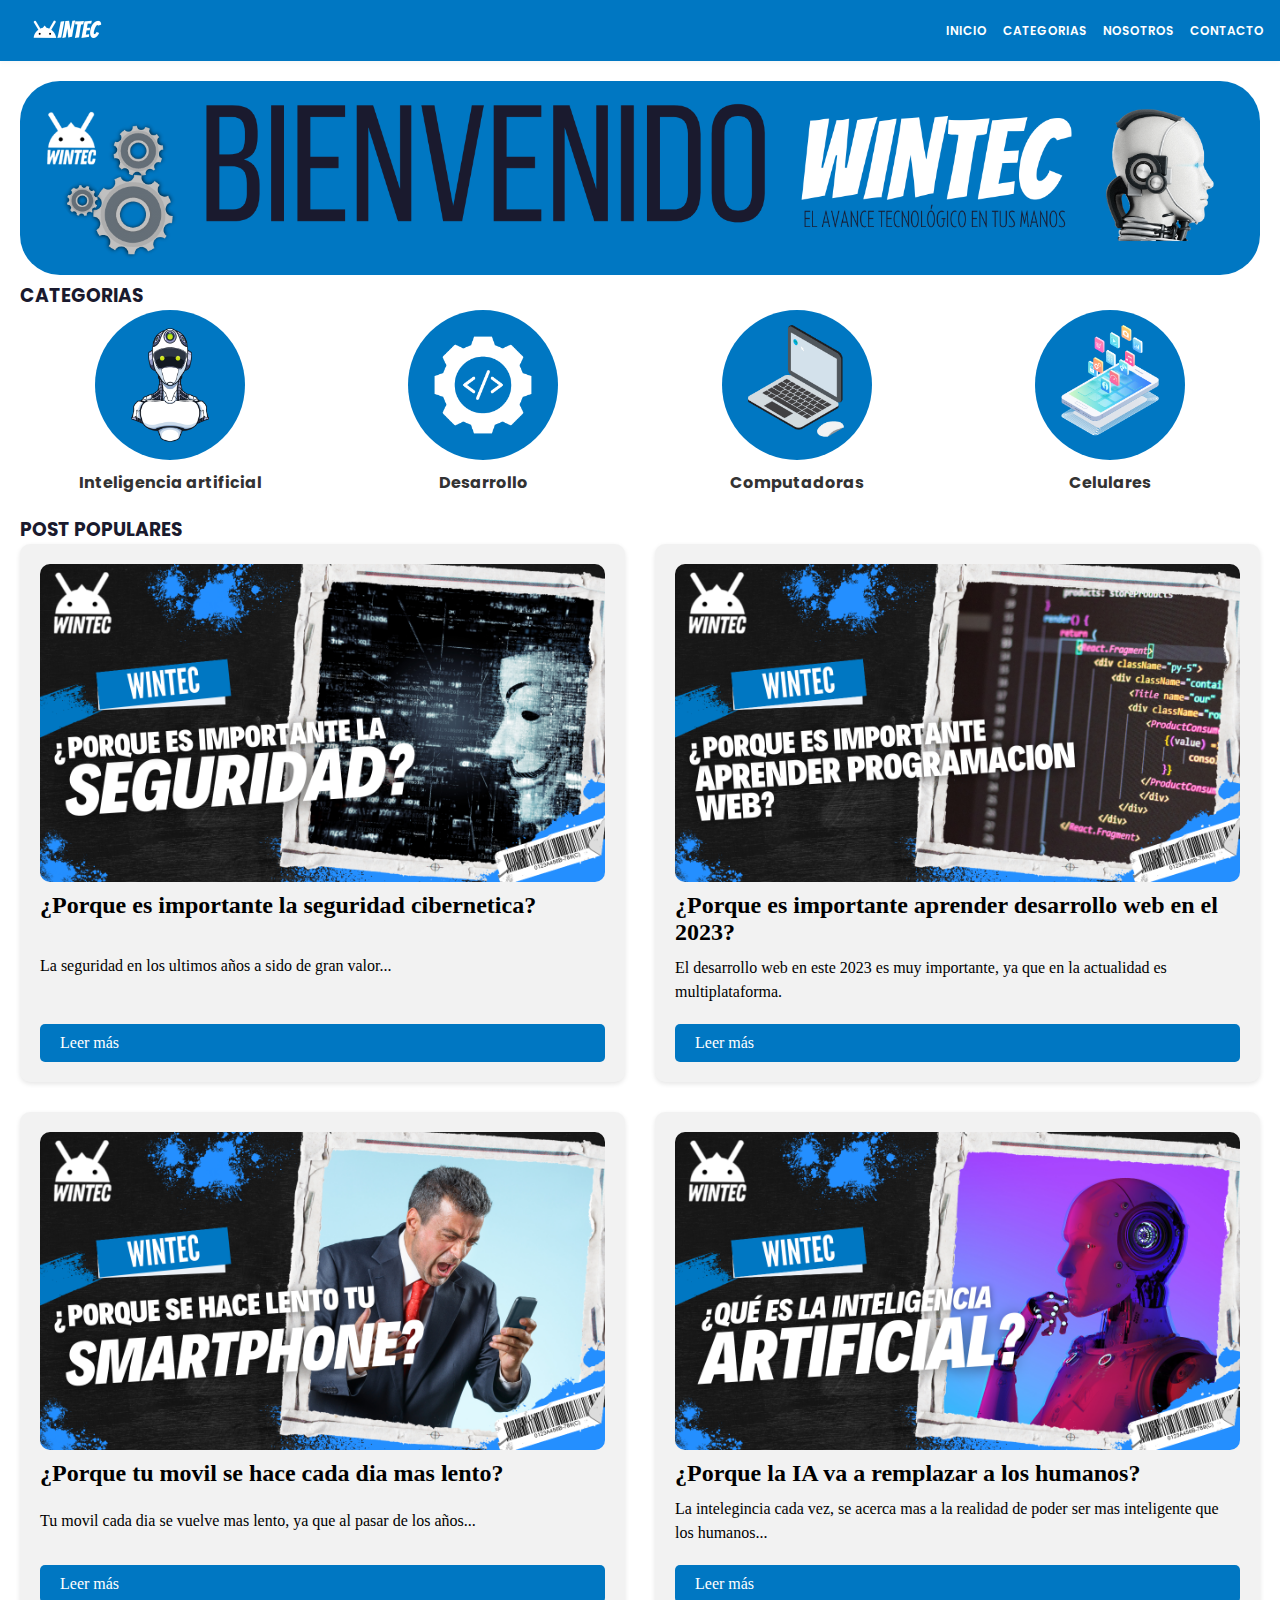
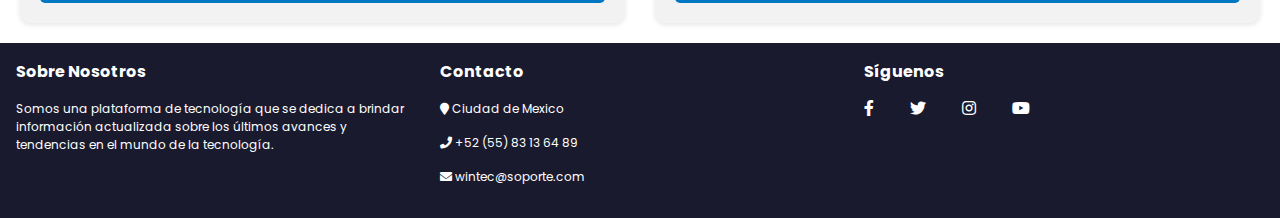
<file: index.html>
<!DOCTYPE html>
<html lang="en">
<head>
  <meta charset="UTF-8">
  <meta http-equiv="X-UA-Compatible" content="IE=edge">
  <meta name="viewport" content="width=device-width, initial-scale=1.0">
  <link rel="stylesheet" href="./estilos/estilo.css">
  <link rel="stylesheet" href="https://cdnjs.cloudflare.com/ajax/libs/font-awesome/5.15.3/css/all.min.css">
  <title>Index</title>
</head>
<body>
  <header>
    <div class="logo">
      <a href="./index.html">
        <img src="./img/logo.png" alt="wintec">
      </a>
    </div>
    <nav>
      <ul>
        <li>
          <a href="./index.html">Inicio</a>
        </li>
        <li>
          <a href="./pages/categorias.html">Categorias</a>
        </li>
        <li>
          <a href="./pages/nosotros.html">Nosotros</a>
        </li>
        <li>
          <a href="./pages/contacto.html">Contacto</a>
        </li>
      </ul>
    </nav>
  </header>
  <main>

    <div class="banner-wintec">
      <img src="./img/banner1920.png" alt="Banner wintec">
    </div>

    
    <h3>CATEGORIAS</h3>
    <div class="categorias">
      <div class="categoria">
        <img src="./img/ia.png" alt="Imagen 1">
        <h3>Inteligencia artificial</h3>
      </div>
      <div class="categoria">
        <img src="./img/desarrollo.png" alt="Imagen 1">
        <h3>Desarrollo</h3>
      </div>
      <div class="categoria">
        <img src="./img/lap.png" alt="Imagen 1">
        <h3>Computadoras</h3>
      </div>
      <div class="categoria">
        <img src="./img/cel.png" alt="Imagen 1">
        <h3>Celulares</h3>
      </div>
    <H3>POST POPULARES</H3>
    <div class="publicaciones">
      <div class="publicacion">
        <img src="./img/SEGURIDADPOST.png" alt="Imagen de la publicación">
        <div class="contenido">
          <h2>¿Porque es importante la seguridad cibernetica?</h2>
          <p>La seguridad en los ultimos años a sido de gran valor...</p>
          <a href="./pages/post.html">Leer más</a>
        </div>
      </div>
      
      <div class="publicacion">
        <img src="./img/desarrollopost.png" alt="Imagen de la publicación">
        <div class="contenido">
          <h2>¿Porque es importante aprender desarrollo web en el 2023?</h2>
          <p>El desarrollo web en este 2023 es muy importante, ya que en la actualidad es multiplataforma.</p>
          <a href="./pages/post.html">Leer más</a>
        </div>
      </div>
      
      <div class="publicacion">
        <img src="./img/SMARTPHONEPOST.png" alt="Imagen de la publicación">
        <div class="contenido">
          <h2>¿Porque tu movil se hace cada dia mas lento?</h2>
          <p>Tu movil cada dia se vuelve mas lento, ya que al pasar de los años...</p>
          <a href="./pages/post.html">Leer más</a>
        </div>
      </div>

      <div class="publicacion">
        <img src="./img/IAPOST.png" alt="Imagen de la publicación">
        <div class="contenido">
          <h2>¿Porque la IA va a remplazar a los humanos?</h2>
          <p>La intelegincia cada vez, se acerca mas a la realidad de poder ser mas inteligente que los humanos...</p>
          <a href="./pages/post.html">Leer más</a>
        </div>
      </div>
      
    </div>
  </main>
  <footer>
    <div class="contenedor">
      <div class="filas">
        <div class="columnas">
          <h3>Sobre Nosotros</h3>
          <p>Somos una plataforma de tecnología que se dedica a brindar información actualizada sobre los últimos avances y tendencias en el mundo de la tecnología. </p>
        </div>
        <div class="columnas">
          <h3>Contacto</h3>
            <p><i class="fa fa-map-marker"></i> Ciudad de Mexico</p>
            <p><i class="fa fa-phone"></i> +52 (55) 83 13 64 89</p>
            <p><i class="fa fa-envelope"></i> wintec@soporte.com</p>
        </div>
        <div class="columnas">
          <h3>Síguenos</h3>
          <div class="socialIcons">
            <a href="https://www.facebook.com/jorgealberto.trujilloperez/" target="_blank"><i class="fab fa-facebook-f"></i></a>
            <a href="https://twitter.com/JorgeAt16" target="_blank"><i class="fab fa-twitter"></i></a>
            <a href="https://www.instagram.com/alberto_trujillop/" target="_blank"><i class="fab fa-instagram"></i></a>
            <a href="https://www.youtube.com/@wintecyt7945" target="_blank"><i class="fab fa-youtube"></i></a>
          </div>
        </div>
      </div>
    </div>
  </footer>
</body>
</html>
</file>
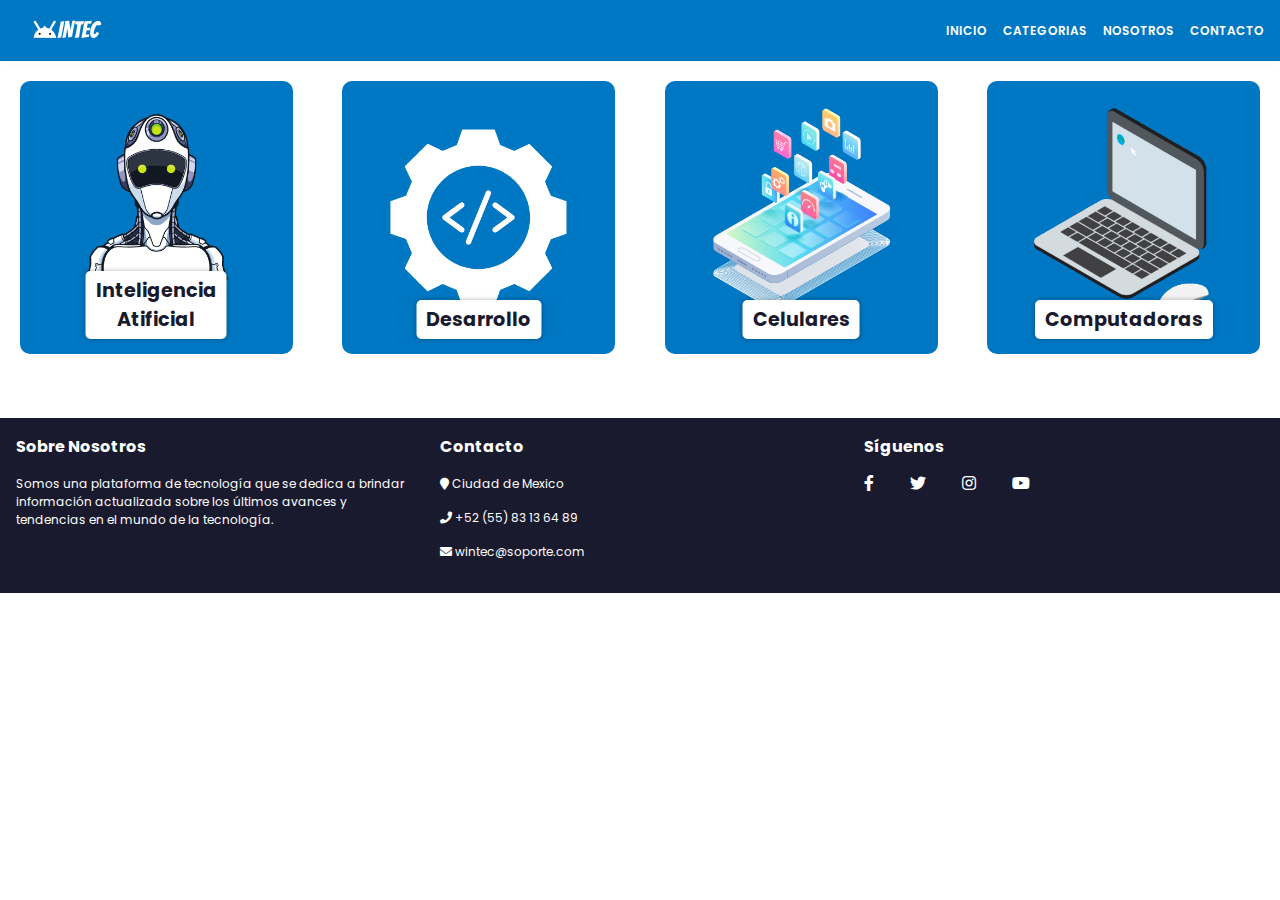
<file: pages/categorias.html>
<!DOCTYPE html>
<html lang="en">
<head>
    <meta charset="UTF-8">
    <meta http-equiv="X-UA-Compatible" content="IE=edge">
    <meta name="viewport" content="width=device-width, initial-scale=1.0">
    <link rel="stylesheet" href="../estilos/estilo.css">
    <link rel="stylesheet" href="https://cdnjs.cloudflare.com/ajax/libs/font-awesome/5.15.3/css/all.min.css">
<title>categorias</title>
</head>
<body>
    <header>
        <div class="logo">
            <a href="../index.html">
                <img src="../img/logo.png" alt="wintec">
            </a>
        </div>
        <nav>
            <ul>
                <li>
                    <a href="../index.html">Inicio</a>
                </li>
                <li>
                    <a href="./categorias.html">Categorias</a>
                </li>
                <li>
                    <a href="./nosotros.html">Nosotros</a>
                </li>
                <li>
                    <a href="./contacto.html">Contacto</a>
                </li>
            </ul>
        </nav>
    </header>
    <main>
        <div class="cate">
            <div class="divcat">
                <a href="./publicaciones.html">
                    <img src="../img/ia.png" alt="Categoria 1">
                    <h3>Inteligencia Atificial</h3>
                </a>
            </div>
            <div class="divcat">
                <a href="./publicaciones.html">
                    <img src="../img/desarrollo.png" alt="Categoria 2">
                    <h3>Desarrollo</h3>
                </a>
            </div>
            <div class="divcat">
                <a href="./publicaciones.html">
                    <img src="../img/cel.png" alt="Categoria 3">
                    <h3>Celulares</h3>
                </a>
            </div>
            <div class="divcat">
                <a href="./publicaciones.html">
                    <img src="../img/lap.png" alt="Categoria 4">
                    <h3>Computadoras</h3>
                </a>
            </div>
            </div>
        

    </main>

    <footer>
        <div class="contenedor">
            <div class="filas">
                <div class="columnas">
                    <h3>Sobre Nosotros</h3>
                    <p>Somos una plataforma de tecnología que se dedica a brindar información actualizada sobre los últimos avances y tendencias en el mundo de la tecnología. </p>
                </div>
            <div class="columnas">
                <h3>Contacto</h3>
                    <p><i class="fa fa-map-marker"></i> Ciudad de Mexico</p>
                    <p><i class="fa fa-phone"></i> +52 (55) 83 13 64 89</p>
                    <p><i class="fa fa-envelope"></i> wintec@soporte.com</p>
                </div>
            <div class="columnas">
                <h3>Síguenos</h3>
                <div class="socialIcons">
                    <a href="https://www.facebook.com/jorgealberto.trujilloperez/" target="_blank"><i class="fab fa-facebook-f"></i></a>
                    <a href="https://twitter.com/JorgeAt16" target="_blank"><i class="fab fa-twitter"></i></a>
                    <a href="https://www.instagram.com/alberto_trujillop/" target="_blank"><i class="fab fa-instagram"></i></a>
                    <a href="https://www.youtube.com/@wintecyt7945" target="_blank"><i class="fab fa-youtube"></i></a>
                </div>
            </div>
            </div>
        </div>
    </footer>
</body>
</html>
</file>
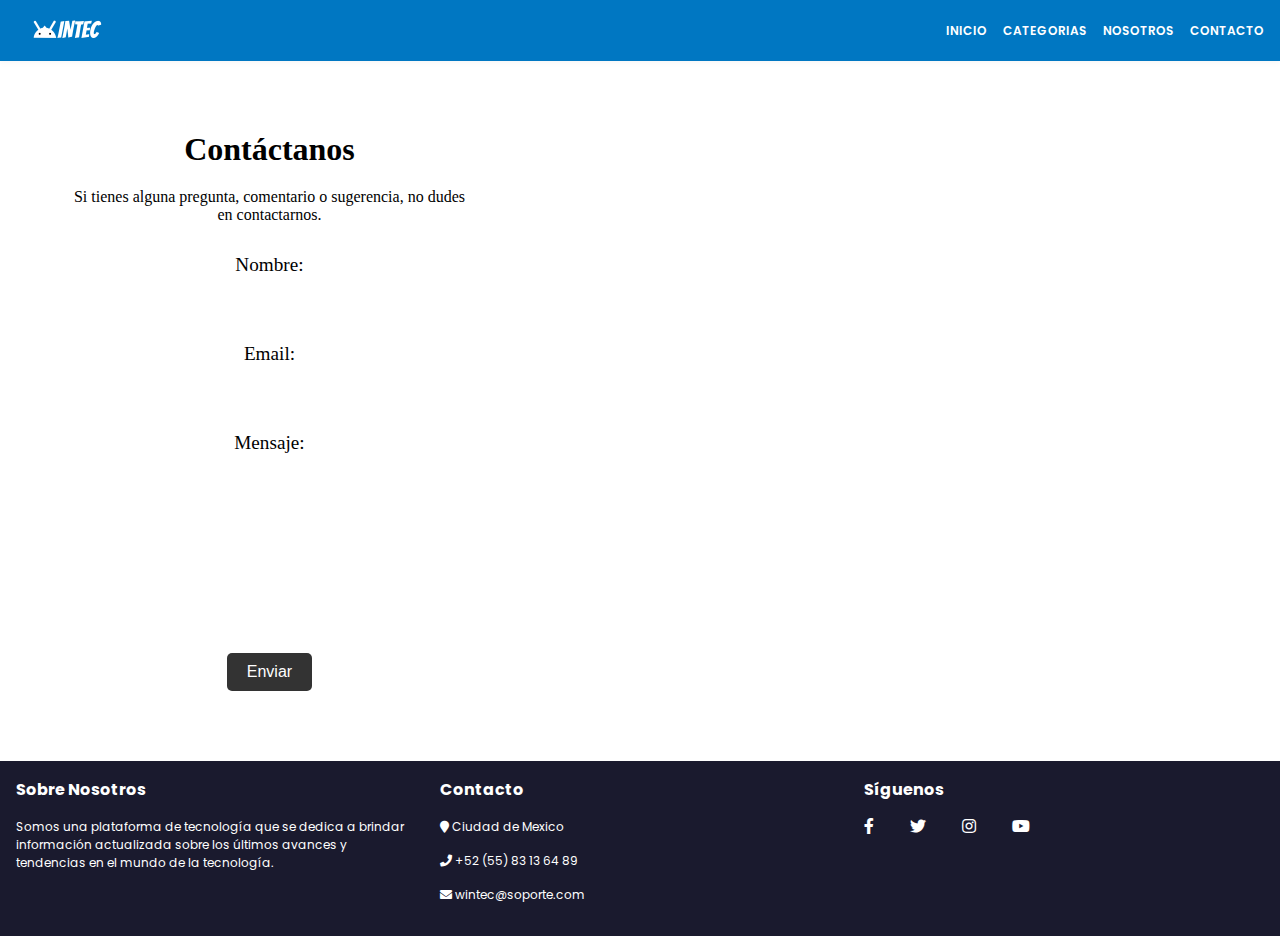
<file: pages/contacto.html>
<!DOCTYPE html>
<html lang="en">
<head>
    <meta charset="UTF-8">
    <meta http-equiv="X-UA-Compatible" content="IE=edge">
    <meta name="viewport" content="width=device-width, initial-scale=1.0">
    <link rel="stylesheet" href="../estilos/estilo.css">
    <link rel="stylesheet" href="https://cdnjs.cloudflare.com/ajax/libs/font-awesome/5.15.3/css/all.min.css">
<title>contacto</title>
</head>
<body>
    <header>
        <div class="logo">
            <a href="../index.html">
                <img src="../img/logo.png" alt="wintec">
            </a>
        </div>
        <nav>
            <ul>
                <li>
                    <a href="../index.html">Inicio</a>
                </li>
                <li>
                    <a href="./categorias.html">Categorias</a>
                </li>
                <li>
                    <a href="./nosotros.html">Nosotros</a>
                </li>
                <li>
                    <a href="./contacto.html">Contacto</a>
                </li>
            </ul>
        </nav>
    </header>
    <main>
        <section class="contacto">
			<div class="contactowin">
				<h2>Contáctanos</h2>
				<p>Si tienes alguna pregunta, comentario o sugerencia, no dudes en contactarnos.</p>
				<form>
					<div>
						<label for="nombre">Nombre:</label>
						<input type="text" id="nombre" name="nombre" required>
					</div>
					<div>
						<label for="email">Email:</label>
						<input type="email" id="email" name="email" required>
					</div>
					<div>
						<label for="mensaje">Mensaje:</label>
						<textarea id="mensaje" name="mensaje" required></textarea>
					</div>
					<button type="submit">Enviar</button>
				</form>
			</div>
		</section>
    </main>

    <footer>
        <div class="contenedor">
            <div class="filas">
                <div class="columnas">
                    <h3>Sobre Nosotros</h3>
                    <p>Somos una plataforma de tecnología que se dedica a brindar información actualizada sobre los últimos avances y tendencias en el mundo de la tecnología. </p>
                </div>
            <div class="columnas">
                <h3>Contacto</h3>
                    <p><i class="fa fa-map-marker"></i> Ciudad de Mexico</p>
                    <p><i class="fa fa-phone"></i> +52 (55) 83 13 64 89</p>
                    <p><i class="fa fa-envelope"></i> wintec@soporte.com</p>
                </div>
            <div class="columnas">
                <h3>Síguenos</h3>
                <div class="socialIcons">
                    <a href="https://www.facebook.com/jorgealberto.trujilloperez/" target="_blank"><i class="fab fa-facebook-f"></i></a>
                    <a href="https://twitter.com/JorgeAt16" target="_blank"><i class="fab fa-twitter"></i></a>
                    <a href="https://www.instagram.com/alberto_trujillop/" target="_blank"><i class="fab fa-instagram"></i></a>
                    <a href="https://www.youtube.com/@wintecyt7945" target="_blank"><i class="fab fa-youtube"></i></a>
                </div>
            </div>
            </div>
        </div>
    </footer>
</body>
</html>
</file>
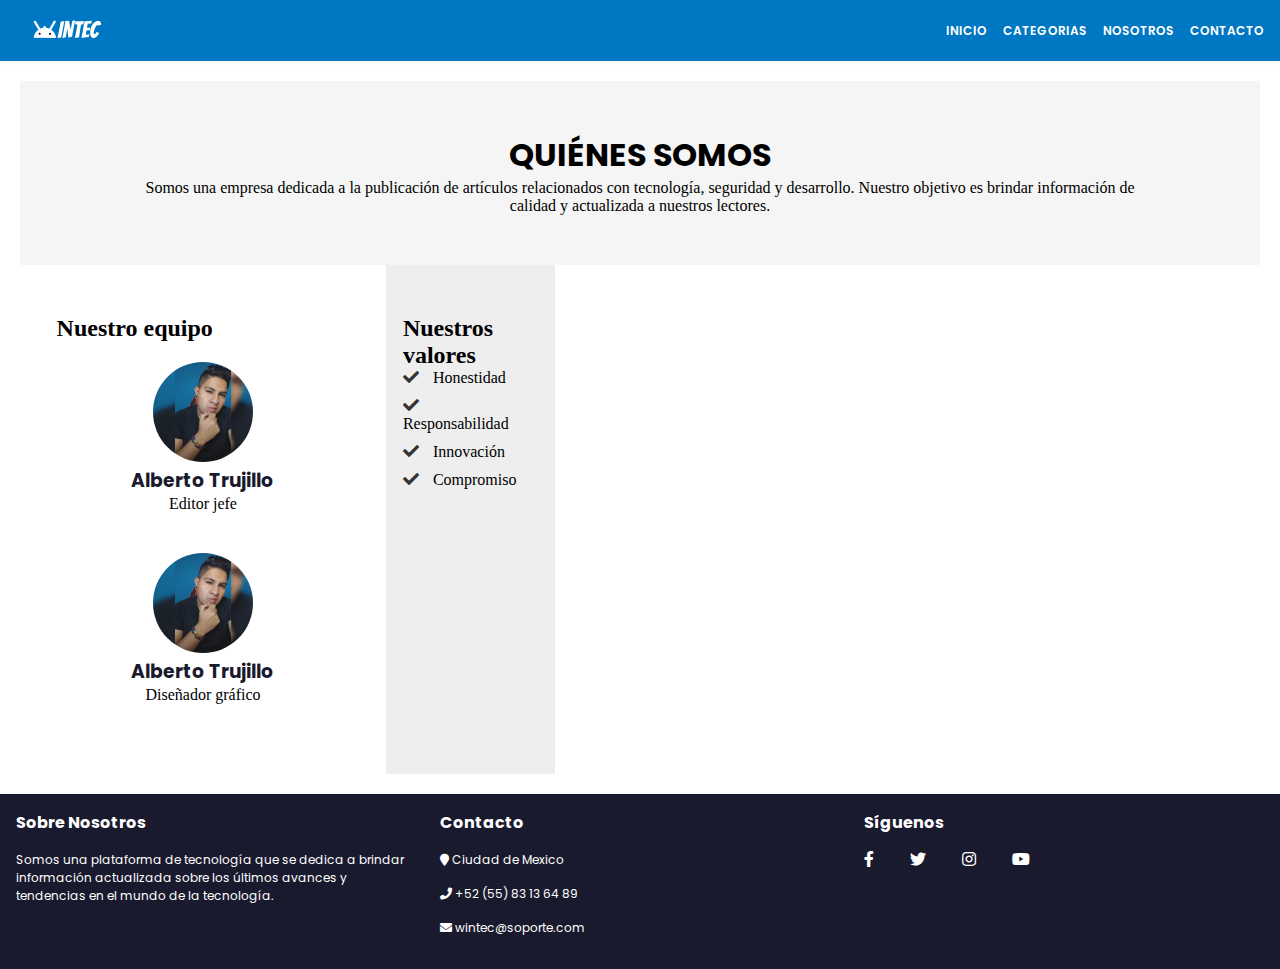
<file: pages/nosotros.html>
<!DOCTYPE html>
<html lang="en">
<head>
    <meta charset="UTF-8">
    <meta http-equiv="X-UA-Compatible" content="IE=edge">
    <meta name="viewport" content="width=device-width, initial-scale=1.0">
    <link rel="stylesheet" href="../estilos/estilo.css">
    <link rel="stylesheet" href="https://cdnjs.cloudflare.com/ajax/libs/font-awesome/5.15.3/css/all.min.css">
<title>nosotros</title>
</head>
<body>
    <header>
        <div class="logo">
            <a href="../index.html">
                <img src="../img/logo.png" alt="wintec">
            </a>
        </div>
        <nav>
            <ul>
                <li>
                    <a href="../index.html">Inicio</a>
                </li>
                <li>
                    <a href="./categorias.html">Categorias</a>
                </li>
                <li>
                    <a href="./nosotros.html">Nosotros</a>
                </li>
                <li>
                    <a href="./contacto.html">Contacto</a>
                </li>
            </ul>
        </nav>
    </header>
    <main>
        <section class="about">
			<div class="nosotros">
				<h1>Quiénes somos</h1>
				<p>Somos una empresa dedicada a la publicación de artículos relacionados con tecnología, seguridad y desarrollo. Nuestro objetivo es brindar información de calidad y actualizada a nuestros lectores.</p>
			</div>
		</section>

		<section class="team">
			<div class="nosotros">
				<h2>Nuestro equipo</h2>
				<div class="team-members">
					<div class="team-member">
						<img src="../img/Alberto.png" alt="Alberto Trujillo">
						<h3>Alberto Trujillo</h3>
						<p>Editor jefe</p>
					</div>
					<div class="team-member">
						<img src="../img/Alberto.png" alt="Alberto Trujillo">
						<h3>Alberto Trujillo</h3>
						<p>Diseñador gráfico</p>
					</div>
				</div>
			</div>
		</section>

		<section class="values">
			<div class="nosotros">
				<h2>Nuestros valores</h2>
				<ul>
					<li><i class="fas fa-check"></i> Honestidad</li>
					<li><i class="fas fa-check"></i> Responsabilidad</li>
					<li><i class="fas fa-check"></i> Innovación</li>
					<li><i class="fas fa-check"></i> Compromiso</li>
				</ul>
			</div>
		</section>

    </main>

    <footer>
        <div class="contenedor">
            <div class="filas">
                <div class="columnas">
                    <h3>Sobre Nosotros</h3>
                    <p>Somos una plataforma de tecnología que se dedica a brindar información actualizada sobre los últimos avances y tendencias en el mundo de la tecnología. </p>
                </div>
            <div class="columnas">
                <h3>Contacto</h3>
                    <p><i class="fa fa-map-marker"></i> Ciudad de Mexico</p>
                    <p><i class="fa fa-phone"></i> +52 (55) 83 13 64 89</p>
                    <p><i class="fa fa-envelope"></i> wintec@soporte.com</p>
                </div>
            <div class="columnas">
                <h3>Síguenos</h3>
                <div class="socialIcons">
                    <a href="https://www.facebook.com/jorgealberto.trujilloperez/" target="_blank"><i class="fab fa-facebook-f"></i></a>
                    <a href="https://twitter.com/JorgeAt16" target="_blank"><i class="fab fa-twitter"></i></a>
                    <a href="https://www.instagram.com/alberto_trujillop/" target="_blank"><i class="fab fa-instagram"></i></a>
                    <a href="https://www.youtube.com/@wintecyt7945" target="_blank"><i class="fab fa-youtube"></i></a>
                </div>
            </div>
            </div>
        </div>
    </footer>
</body>
</html>
</file>
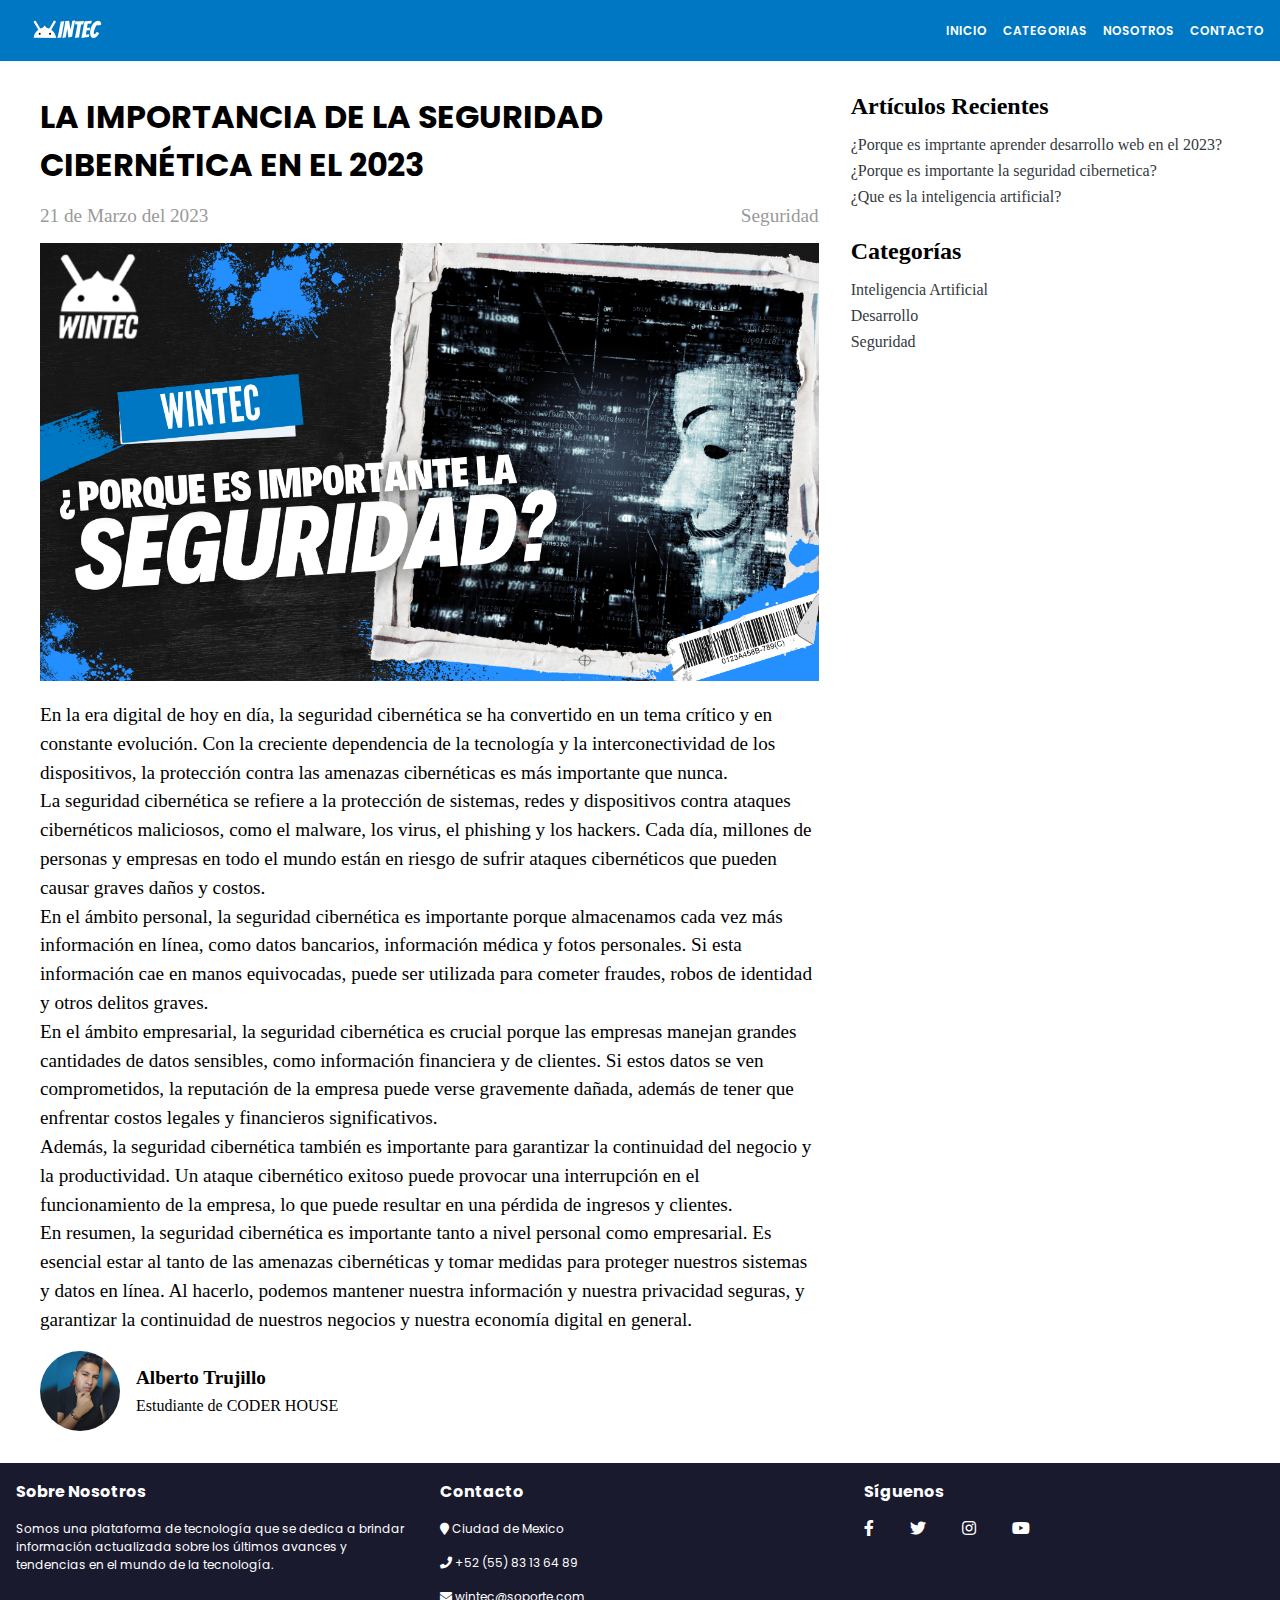
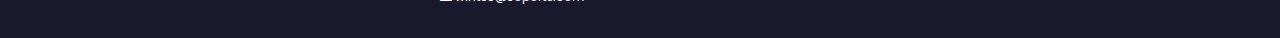
<file: pages/post.html>
<!DOCTYPE html>
<html lang="en">
<head>
    <meta charset="UTF-8">
    <meta http-equiv="X-UA-Compatible" content="IE=edge">
    <meta name="viewport" content="width=device-width, initial-scale=1.0">
    <link rel="stylesheet" href="../estilos/estilo.css">
    <link rel="stylesheet" href="https://cdnjs.cloudflare.com/ajax/libs/font-awesome/5.15.3/css/all.min.css">
<title>publicacion</title>
</head>
<body>
    <header>
        <div class="logo">
            <a href="../index.html">
                <img src="../img/logo.png" alt="wintec">
            </a>
        </div>
        <nav>
            <ul>
                <li>
                    <a href="../index.html">Inicio</a>
                </li>
                <li>
                    <a href="./categorias.html">Categorias</a>
                </li>
                <li>
                    <a href="./nosotros.html">Nosotros</a>
                </li>
                <li>
                    <a href="./contacto.html">Contacto</a>
                </li>
            </ul>
        </nav>
    </header>
    


    <main class="main">
        <div class="post">
            <h1 class="post__title">LA IMPORTANCIA DE LA SEGURIDAD CIBERNÉTICA EN EL 2023 </h1>
            <div class="post__meta">
                <p class="post__meta-date">21 de Marzo del 2023</p>
                <p class="post__meta-category">Seguridad</p>
            </div>
            <img class="post__image" src="../img/SEGURIDADPOST.png" alt="Imagen del post">
            <div class="post__content">
                <p>En la era digital de hoy en día, la seguridad cibernética se ha convertido en un tema crítico y en constante evolución. Con la creciente dependencia de la tecnología y la interconectividad de los dispositivos, la protección contra las amenazas cibernéticas es más importante que nunca.</p>
                <p>La seguridad cibernética se refiere a la protección de sistemas, redes y dispositivos contra ataques cibernéticos maliciosos, como el malware, los virus, el phishing y los hackers. Cada día, millones de personas y empresas en todo el mundo están en riesgo de sufrir ataques cibernéticos que pueden causar graves daños y costos.</p>    
                <p>En el ámbito personal, la seguridad cibernética es importante porque almacenamos cada vez más información en línea, como datos bancarios, información médica y fotos personales. Si esta información cae en manos equivocadas, puede ser utilizada para cometer fraudes, robos de identidad y otros delitos graves.</p>   
                <p>En el ámbito empresarial, la seguridad cibernética es crucial porque las empresas manejan grandes cantidades de datos sensibles, como información financiera y de clientes. Si estos datos se ven comprometidos, la reputación de la empresa puede verse gravemente dañada, además de tener que enfrentar costos legales y financieros significativos.</p>   
                <p>Además, la seguridad cibernética también es importante para garantizar la continuidad del negocio y la productividad. Un ataque cibernético exitoso puede provocar una interrupción en el funcionamiento de la empresa, lo que puede resultar en una pérdida de ingresos y clientes.</p> 
                <p>En resumen, la seguridad cibernética es importante tanto a nivel personal como empresarial. Es esencial estar al tanto de las amenazas cibernéticas y tomar medidas para proteger nuestros sistemas y datos en línea. Al hacerlo, podemos mantener nuestra información y nuestra privacidad seguras, y garantizar la continuidad de nuestros negocios y nuestra economía digital en general.</p>
            </div>
            <div class="post__author">
                <img class="post__author-image" src="../img/Alberto.png" alt="Autor">
                <div class="post__author-info">
                    <p class="post__author-name">Alberto Trujillo</p>
                    <p class="post__author-bio">Estudiante de CODER HOUSE</p>
                </div>
            </div>
        </div>
        <aside class="sidebar">
            <div class="sidebar__item">
                <h2 class="sidebar__title">Artículos Recientes</h2>
                <ul class="sidebar__list">
                    <li><a href="#">¿Porque es imprtante aprender desarrollo web en el 2023?</a></li>
                    <li><a href="#">¿Porque es importante la seguridad cibernetica?</a></li>
                    <li><a href="#">¿Que es la inteligencia artificial?</a></li>
                </ul>
            </div>
            <div class="sidebar__item">
                <h2 class="sidebar__title">Categorías</h2>
                <ul class="sidebar__list">
                    <li><a href="./categorias.html">Inteligencia Artificial</a></li>
                    <li><a href="./categorias.html">Desarrollo</a></li>
                    <li><a href="./categorias.html">Seguridad</a></li>
                </ul>
            </div>
        </aside>
    </main>
    
    <footer>
        <div class="contenedor">
            <div class="filas">
                <div class="columnas">
                    <h3>Sobre Nosotros</h3>
                    <p>Somos una plataforma de tecnología que se dedica a brindar información actualizada sobre los últimos avances y tendencias en el mundo de la tecnología. </p>
                </div>
            <div class="columnas">
                <h3>Contacto</h3>
                    <p><i class="fa fa-map-marker"></i> Ciudad de Mexico</p>
                    <p><i class="fa fa-phone"></i> +52 (55) 83 13 64 89</p>
                    <p><i class="fa fa-envelope"></i> wintec@soporte.com</p>
                </div>
            <div class="columnas">
                <h3>Síguenos</h3>
                <div class="socialIcons">
                    <a href="https://www.facebook.com/jorgealberto.trujilloperez/" target="_blank"><i class="fab fa-facebook-f"></i></a>
                    <a href="https://twitter.com/JorgeAt16" target="_blank"><i class="fab fa-twitter"></i></a>
                    <a href="https://www.instagram.com/alberto_trujillop/" target="_blank"><i class="fab fa-instagram"></i></a>
                    <a href="https://www.youtube.com/@wintecyt7945" target="_blank"><i class="fab fa-youtube"></i></a>
                </div>
            </div>
            </div>
        </div>
    </footer>
</body>
</html>
</file>
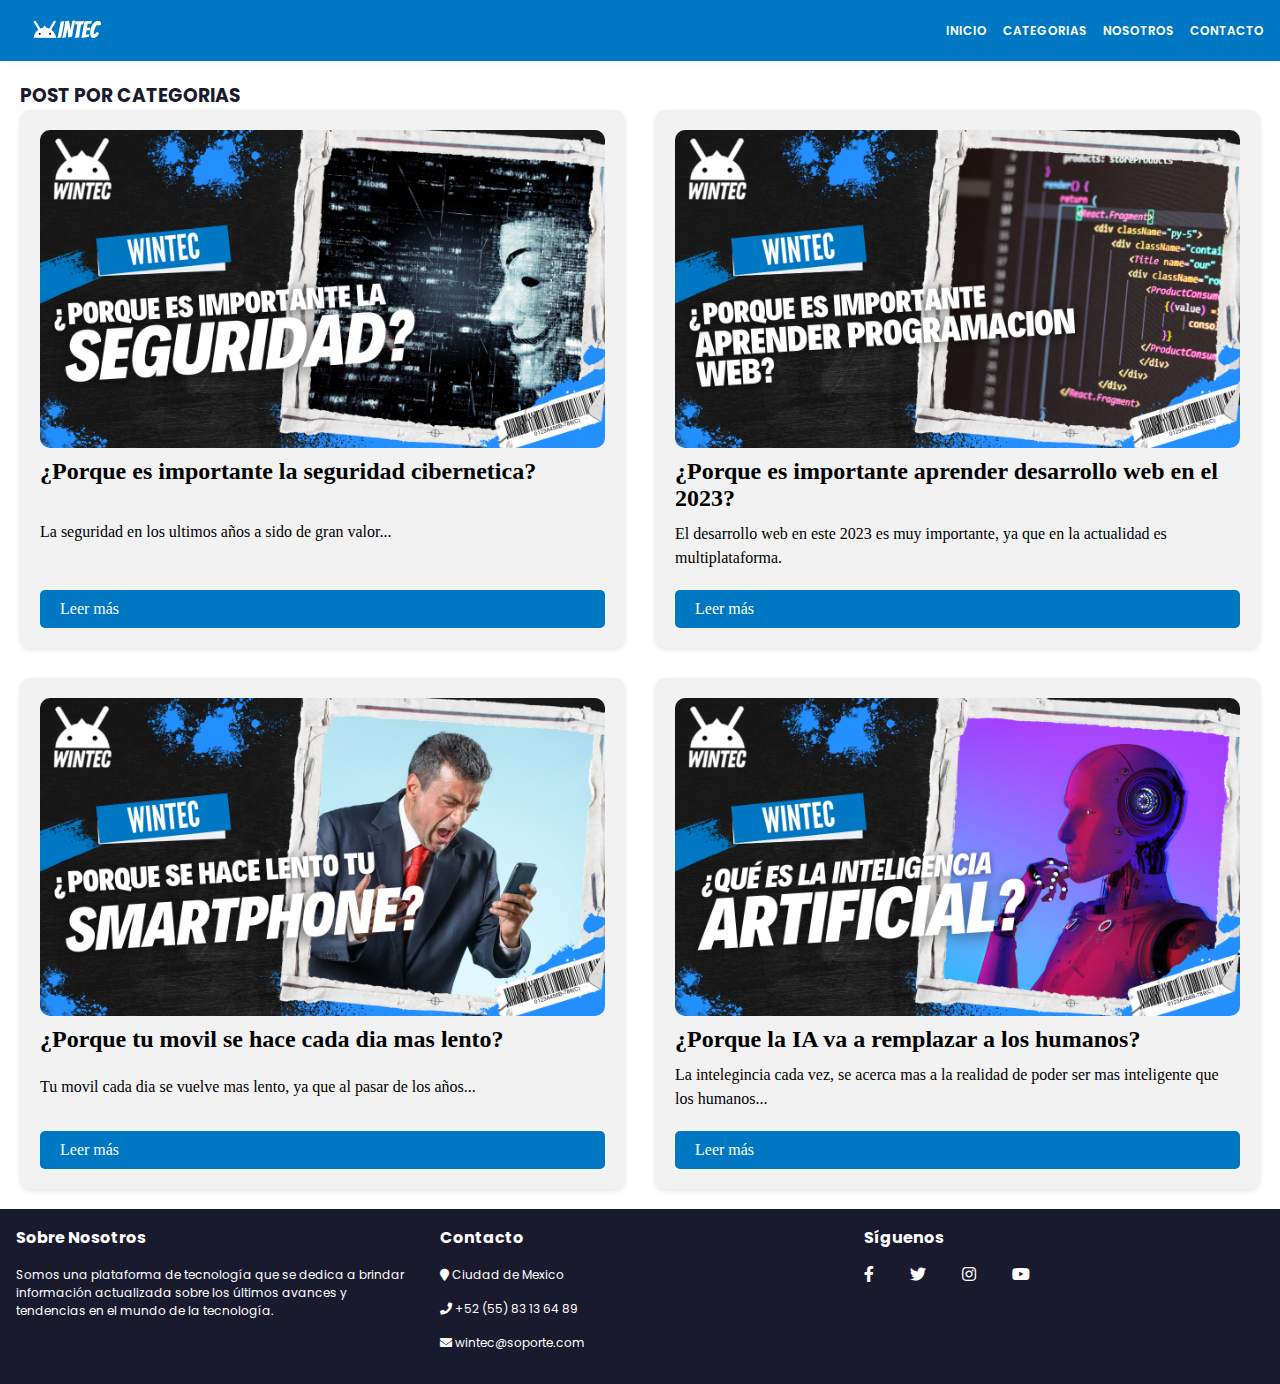
<file: pages/publicaciones.html>
<!DOCTYPE html>
<html lang="en">
<head>
    <meta charset="UTF-8">
    <meta http-equiv="X-UA-Compatible" content="IE=edge">
    <meta name="viewport" content="width=device-width, initial-scale=1.0">
    <link rel="stylesheet" href="../estilos/estilo.css">
    <link rel="stylesheet" href="https://cdnjs.cloudflare.com/ajax/libs/font-awesome/5.15.3/css/all.min.css">
<title>publicaciones</title>
</head>
<body>
    <header>
        <div class="logo">
            <a href="../index.html">
                <img src="../img/logo.png" alt="wintec">
            </a>
        </div>
        <nav>
            <ul>
                <li>
                    <a href="../index.html">Inicio</a>
                </li>
                <li>
                    <a href="./categorias.html">Categorias</a>
                </li>
                <li>
                    <a href="./nosotros.html">Nosotros</a>
                </li>
                <li>
                    <a href="./contacto.html">Contacto</a>
                </li>
            </ul>
        </nav>
    </header>
    <main>
        <H3>POST POR CATEGORIAS</H3>
        <div class="publicaciones">
            <div class="publicacion">
                <img src="../img/SEGURIDADPOST.png" alt="Imagen de la publicación">
                <div class="contenido">
                    <h2>¿Porque es importante la seguridad cibernetica?</h2>
                    <p>La seguridad en los ultimos años a sido de gran valor...</p>
                    <a href="./post.html">Leer más</a>
                </div>
            </div>
            <div class="publicacion">
                <img src="../img/desarrollopost.png" alt="Imagen de la publicación">
                <div class="contenido">
                    <h2>¿Porque es importante aprender desarrollo web en el 2023?</h2>
                    <p>El desarrollo web en este 2023 es muy importante, ya que en la actualidad es multiplataforma.</p>
                    <a href="./post.html">Leer más</a>
                </div>
            </div>
            <div class="publicacion">
                <img src="../img/SMARTPHONEPOST.png" alt="Imagen de la publicación">
                <div class="contenido">
                    <h2>¿Porque tu movil se hace cada dia mas lento?</h2>
                    <p>Tu movil cada dia se vuelve mas lento, ya que al pasar de los años...</p>
                    <a href="./post.html">Leer más</a>
                </div>
            </div>

            <div class="publicacion">
                <img src="../img/IAPOST.png" alt="Imagen de la publicación">
                <div class="contenido">
                    <h2>¿Porque la IA va a remplazar a los humanos?</h2>
                    <p>La intelegincia cada vez, se acerca mas a la realidad de poder ser mas inteligente que los humanos...</p>
                    <a href="./post.html">Leer más</a>
                </div>
            </div>
    </div>

    </main>

    <footer>
        <div class="contenedor">
            <div class="filas">
                <div class="columnas">
                    <h3>Sobre Nosotros</h3>
                    <p>Somos una plataforma de tecnología que se dedica a brindar información actualizada sobre los últimos avances y tendencias en el mundo de la tecnología. </p>
                </div>
            <div class="columnas">
                <h3>Contacto</h3>
                    <p><i class="fa fa-map-marker"></i> Ciudad de Mexico</p>
                    <p><i class="fa fa-phone"></i> +52 (55) 83 13 64 89</p>
                    <p><i class="fa fa-envelope"></i> wintec@soporte.com</p>
                </div>
            <div class="columnas">
                <h3>Síguenos</h3>
                <div class="socialIcons">
                    <a href="https://www.facebook.com/jorgealberto.trujilloperez/" target="_blank"><i class="fab fa-facebook-f"></i></a>
                    <a href="https://twitter.com/JorgeAt16" target="_blank"><i class="fab fa-twitter"></i></a>
                    <a href="https://www.instagram.com/alberto_trujillop/" target="_blank"><i class="fab fa-instagram"></i></a>
                    <a href="https://www.youtube.com/@wintecyt7945" target="_blank"><i class="fab fa-youtube"></i></a>
                </div>
            </div>
            </div>
        </div>
    </footer>
</body>
</html>
</file>
<file: estilos/estilo.css>
@import url('https://fonts.googleapis.com/css2?family=Poppins&display=swap');


*{
    margin: 0;
    padding: 0;

}


/* HEADER */
header {
    display: flex;
    justify-content: space-between;
    align-items: center;
    padding: 16px;
    background-color: #0077c2;
    box-shadow: 0px 2px 4px rgba(175, 175, 175, 0.1);
}

.logo img {
    width: 100%;
    max-width: 100px;
}

nav ul {
    display: flex;
    gap: 16px;
    list-style: none;
    margin: 0;
    padding: 0;
}

nav ul li a {
    color: #ffffff;
    text-decoration: none;
    font-size: 12px;
    font-weight: 600;
    transition: all 0.2s ease-in-out;
    font-family: 'Poppins', sans-serif;
    text-transform: uppercase;
}

nav ul li a:hover {
    color: #1a1a2e;
}

main {
    display: flex;
    flex-wrap: wrap;
    min-height: calc(100% - 100px); 
    padding: 20px;
}
/* FOOTER */
footer {
    background-color: #1a1a2e;
    color: #fff;
    padding: 16px 0;
}
.contenedor {
    max-width: 1980px;
    margin: 0 auto;
    padding: 0 16px;
}
.filas {
    display: flex;
    flex-wrap: wrap;
    justify-content: space-between;
    align-items:baseline;
}
.columnas {
    width: 100%;
    max-width: 400px;
}
.columnas h3 {
    font-size: 16px;
    margin-bottom: 16px;
    font-family: 'Poppins', sans-serif;
    color: #fff;
}
.columnas p {
    margin-bottom: 16px;
    font-family: 'Poppins', sans-serif;
    font-size: 12px;
}
.fab {
    margin-right: 16px;
}
.socialIcons a {
    display: inline-block;
    margin-right: 16px;
    color: #fff;
    font-size: 16px;
}
.socialIcons a:hover {
    color: #0077c2;
}



/* MAIN */
.banner-wintec {
    height: 300px;
    max-width: auto;
    margin: 0 auto;
    padding: 0px;
    
    
}
.banner-wintec img {
    max-height: auto;
    max-width: 100%;
    border-radius: 40px;
}
h3{
    font-family: 'Poppins', sans-serif;
    color: #1a1a2e;
}
/* Categorias INDEX  */
.categorias {
    display: flex;
    flex-wrap: wrap;
    justify-content: space-between;
    align-items: center;
    width: 100%;
}
.categoria {
    display: flex;
    flex-direction: column;
    align-items: center;
    width: calc(25% - 10px); /* Cambiar según el número de categorías */
    margin-bottom: 20px;
}
.categoria img {
    width: 100%;
    max-width: 150px;
    border-radius: 50%;
    margin-bottom: 10px;
}
.categoria h3 {
    text-align: center;
    font-size: 16px;
    font-weight: bold;
    margin: 0;
    color: #333;
}

/* PUBLICACIONES INDEX */
.publicaciones {
    display: grid;
    grid-template-columns: repeat(auto-fill, minmax(400px, 1fr));
    gap: 30px;
    width: 100%;
}
.publicacion {
    background-color: #f2f2f2;
    padding: 20px;
    border-radius: 10px;
    box-shadow: 0 2px 5px rgba(0, 0, 0, 0.1);
    display: flex;
    flex-direction: column;
}
.publicacion img {
    width: 100%;
    border-radius: 10px;
    margin-bottom: 10px;
}
.publicacion .contenido {
    flex-grow: 1;
    display: flex;
    flex-direction: column;
    justify-content: space-between;
}
.publicacion h2 {
    font-size: 24px;
    margin-bottom: 10px;
}
.publicacion p {
    font-size: 16px;
    line-height: 1.5;
    margin-bottom: 20px;
}
.publicacion a {
    display: inline-block;
    background-color: #0077c2;
    color: #fff;
    padding: 10px 20px;
    border-radius: 5px;
    text-decoration: none;
}


h1 {
    margin: 0;
    font-family: 'Poppins', sans-serif;
    text-transform: uppercase;
    
}








.main {
    display: flex;
    flex-wrap: wrap;
    padding: 2rem;
    max-width: 1200px;
    margin: 0 auto;
    }
    
    .post {
    flex: 2;
    margin-right: 2rem;
    }
    
    .post__title {
    font-size: 2rem;
    margin-bottom: 1rem;
    }
    
    .post__meta {
    display: flex;
    justify-content: space-between;
    margin-bottom: 1rem;
    }
    
    .post__meta-date {
    font-size: 1.2rem;
    color: #999;
    }
    
    .post__meta-category {
    font-size: 1.2rem;
    color: #999;
    }
    
    .post__image {
    width: 100%;
    margin-bottom: 1rem;
    }
    
    .post__content {
    line-height: 1.5;
    font-size: 1.2rem;
    margin-bottom: 1rem;
    }
    
    .post__author {
    display: flex;
    align-items: center;
    }
    
    .post__author-image {
    width: 80px;
    height: 80px;
    border-radius: 50%;
    margin-right: 1rem;
    }
    
    .post__author-name {
    font-size: 1.2rem;
    font-weight: bold;
    margin-bottom: 0.5rem;
    }
    
    .post__author-bio {
    font-size: 1rem;
    }
    
    /* Estilos de la Sidebar */
    
    .sidebar {
    flex: 1;
    }
    
    .sidebar__item {
    margin-bottom: 2rem;
    }
    
    .sidebar__title {
    font-size: 1.5rem;
    font-weight: bold;
    margin-bottom: 1rem;
    }
    
    .sidebar__list {
    list-style: none;
    }
    
    .sidebar__list li {
    margin-bottom: 0.5rem;
    }
    
    .sidebar__list li a {
    color: #343a40;
    text-decoration: none;
    }
    
    .sidebar__list li a:hover {
    color: #6c757d;
    }







        .about {
        background-color: #f5f5f5;
        padding: 50px 0;
        }
        
        .about .nosotros {
        width: 80%;
        margin: auto;
        text-align: center;
        }
        
        .team {
        padding: 50px 0;
        }
        
        .team-members {
        display: flex;
        flex-wrap: wrap;
        justify-content: center;
        align-items: center;
        }
        
        .team-member {
        flex-basis: 300px;
        margin: 20px;
        text-align: center;
        }
        
        .team-member img {
        border-radius: 50%;
        width: 100px;
        }
        
        .values {
        background-color: #eee;
        padding: 50px 0;
        }
        
        .values ul {
        margin: 0;
        padding: 0;
        list-style: none;
        }
        
        .values ul li {
        margin-bottom: 10px;
        }
        
        .values ul li i {
        margin-right: 10px;
        color: #333;
        }
        
        .nosotros {
        width: 80%;
        margin: auto;
        }
        
        






        .contactowin {
            width: 80%;
            margin: auto;
            text-align: center;
        }
        
        .contactowin {
            padding: 50px 0;
        }
        
        .contactowin h2 {
            font-size: 2em;
            margin-bottom: 20px;
        }
        
        .contactowin p {
            margin-bottom: 30px;
        }
        
        form div {
            margin-bottom: 20px;
        }
        
        form div label {
            display: block;
            font-size: 1.2em;
            margin-bottom: 5px;
        }
        
        form div input,form div textarea {
            border: none;
            border-radius: 5px;
            padding: 10px;
            font-size: 1.2em;
            width: 100%;
        }
        
        form div textarea {
            height: 150px;
            resize: none;
        }
        
        button[type="submit"] {
            background-color: #333;
            color: #fff;
            border: none;
            border-radius: 5px;
            padding: 10px 20px;
            font-size: 1em;
            cursor: pointer;
        }

.cate {
  display: flex;
  flex-wrap: wrap;
  justify-content: space-between;
}

.divcat {
    width: 22%;
    margin-bottom: 30px;
}

.divcat a {
    text-decoration: none;
    color: #333;
    display: block;
    position: relative;
}

.divcat img {
    width: 100%;
    height: auto;
    border-radius: 10px;
    margin-bottom: 10px;
}

.divcat h3 {
    font-size: 1.2em;
    text-align: center;
    margin: 0;
    position: absolute;
    bottom: 10%;
    left: 50%;
    transform: translateX(-50%);
    background-color: #fff;
    padding: 5px 10px;
    border-radius: 5px;
    box-shadow: 0px 0px 5px rgba(0,0,0,0.3);
}

@media screen and (max-width: 1280px) {

.banner-wintec {
    height: 200px; 
}
}


@media screen and (max-width: 768px) {
        
        
    header {
    flex-direction: column;
    padding: 16px 0;
    }
    .logo img {
    margin-bottom: 16px;
    }
    nav ul {
    flex-direction: column;
    gap: 16px;
    }
    nav ul li {
    margin: 0 auto;
    }
    .columnas {
    max-width: 100%;
    margin-bottom: 32px;
    }
    
    .socialIcons {
        margin-top: 16px;
    }
    .banner-wintec {
    height: 150px;
    padding: 1px;
    }
    .banner-wintec img {
        height: auto;
        width: 100%;
        border-radius: 10px;
    }
    .publicaciones {
        grid-template-columns: 1fr;
    }
    main {
        
        flex-direction: column;

    }
    .categoria {
        display: flex;
        flex-direction: column;
        align-items: center;
        width: calc(50% - 10px); /* Cambiar según el número de categorías */
        margin-bottom: 10px;
    }
    .post {
        margin-right: 0;
        margin-bottom: 2rem;
    }
    
    .sidebar {
        margin-top: 2rem;
    }


    .nosotros {
        width: 90%;
    }
    .team-member {
        flex-basis: 45%;
    }
    .contactowin {
        width: 100%;
        padding: 0 20px;
    }
    form div input,
    form div textarea {
        font-size: 1em;
    }
    .divcat {
        width: 30%;
        margin-bottom: 30px;
    }


}
@media screen and (max-width: 600px){
    .divcat {
        width: 45%;
        margin-bottom: 30px;
    }
    .banner-wintec {
        height: 100px;
        padding: 1px;
        }
}
@media screen and (max-width: 480px){
    .categoria {
        width: 100%;
    }
    .categorias {
        justify-content: center;
    }
    .divcat {
        width: 100%;
        margin-bottom: 30px;
    }
    .banner-wintec {
        height: 70px;
        padding: 1px;
        }
}
@media screen and (max-width: 320px){
    .banner-wintec {
        height: 50px;
        padding: 1px;
        }
}
</file>
